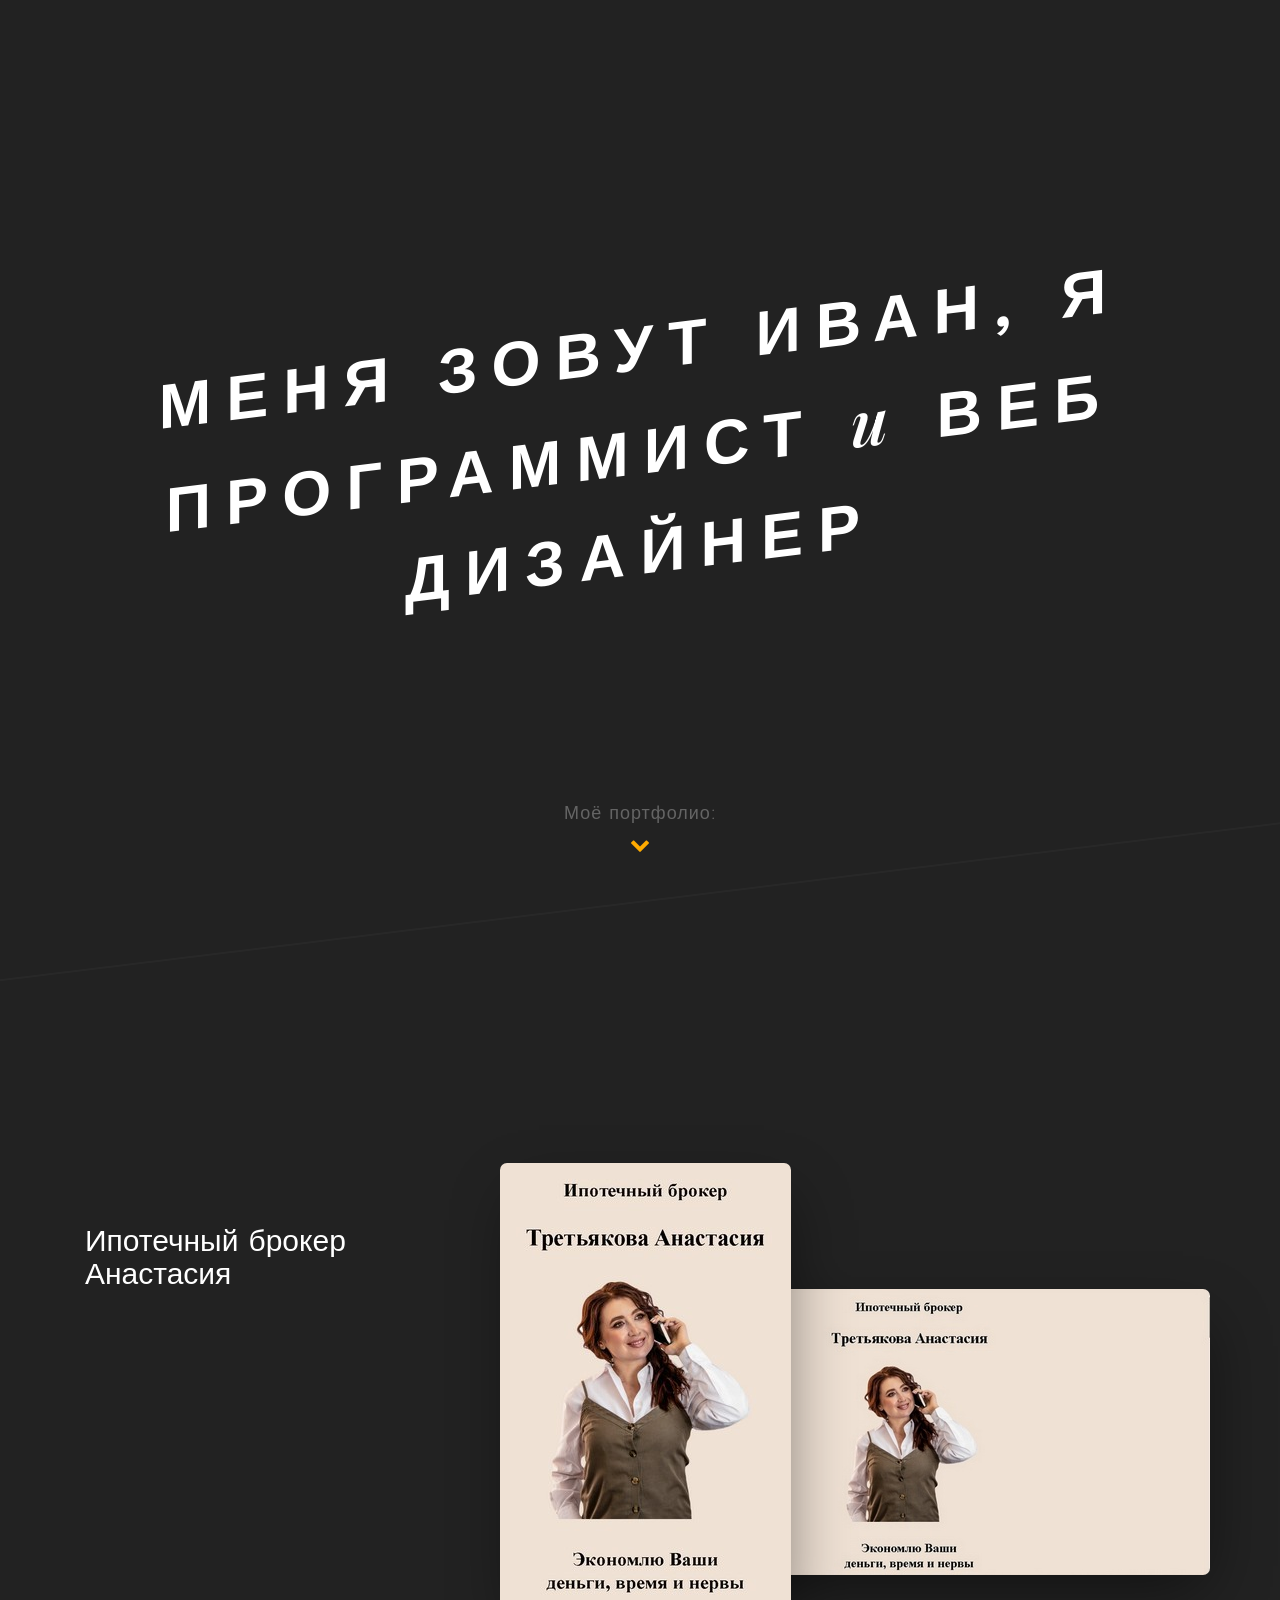
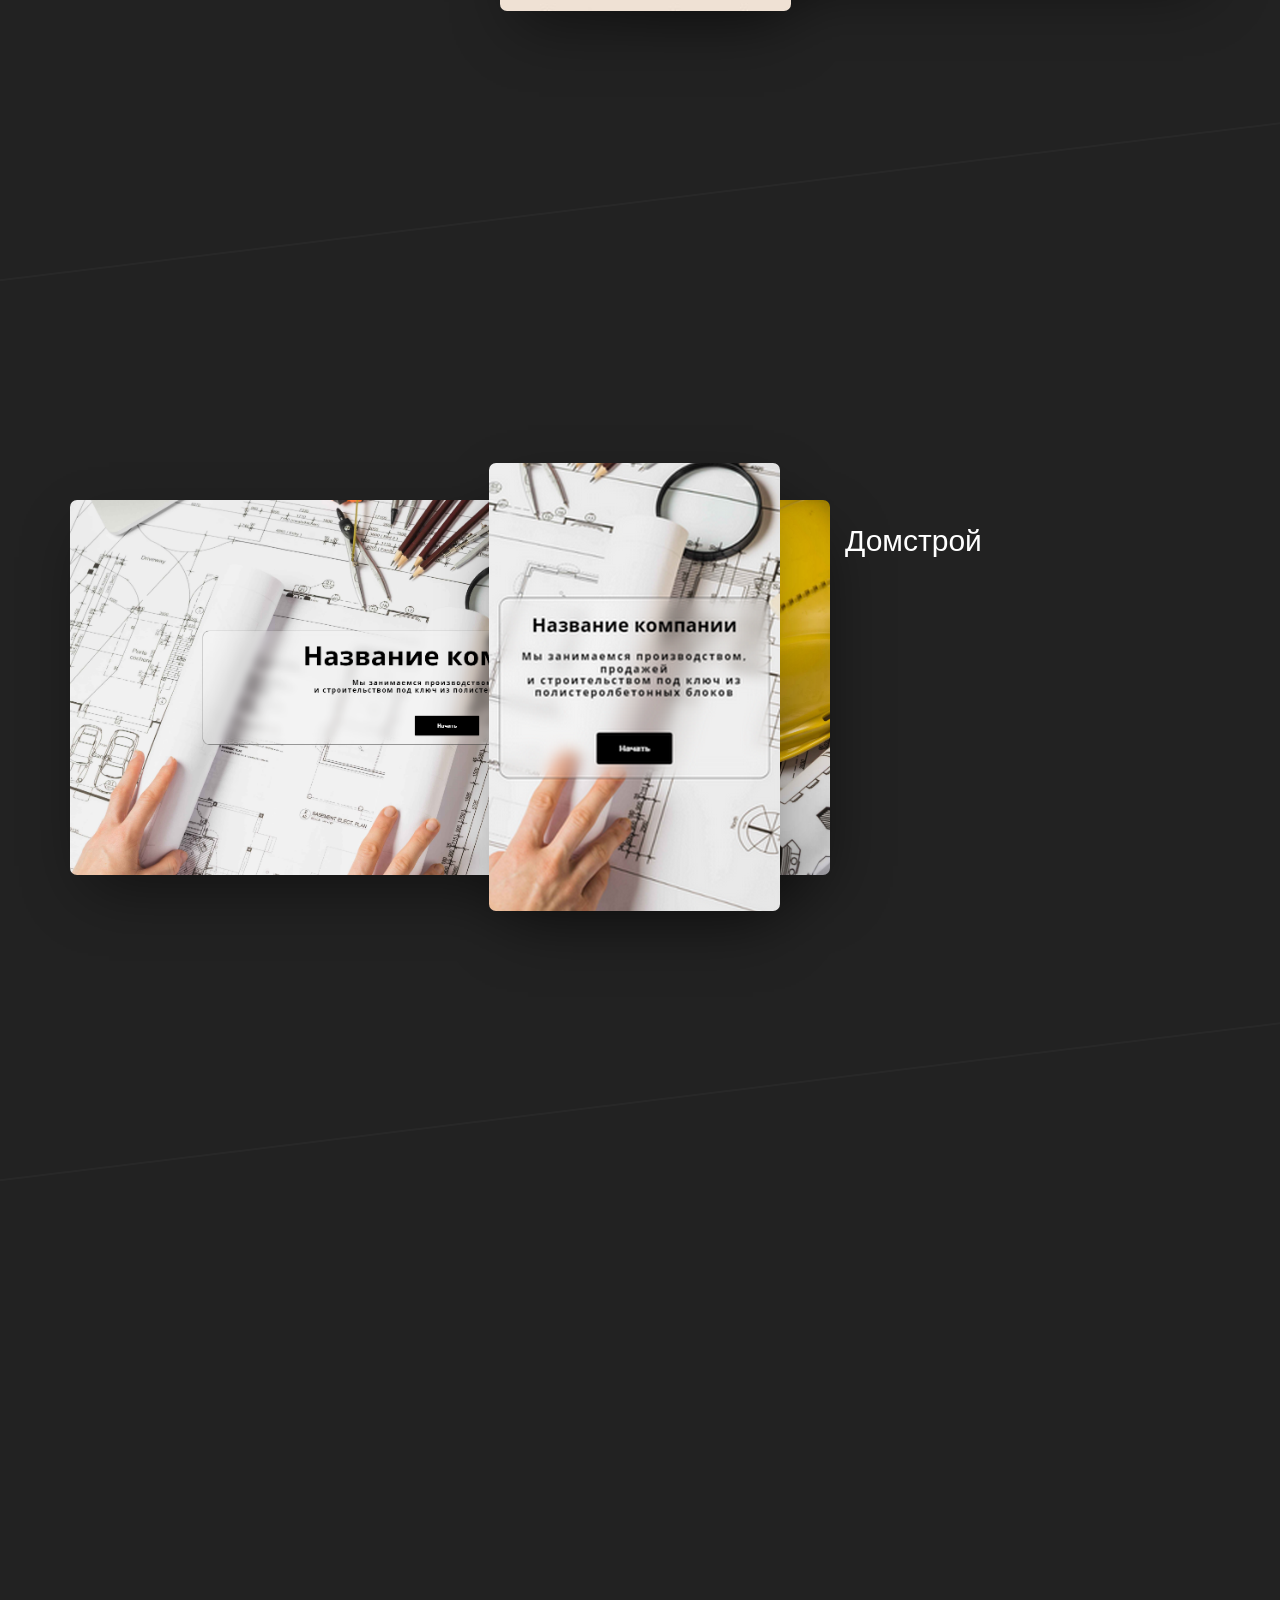
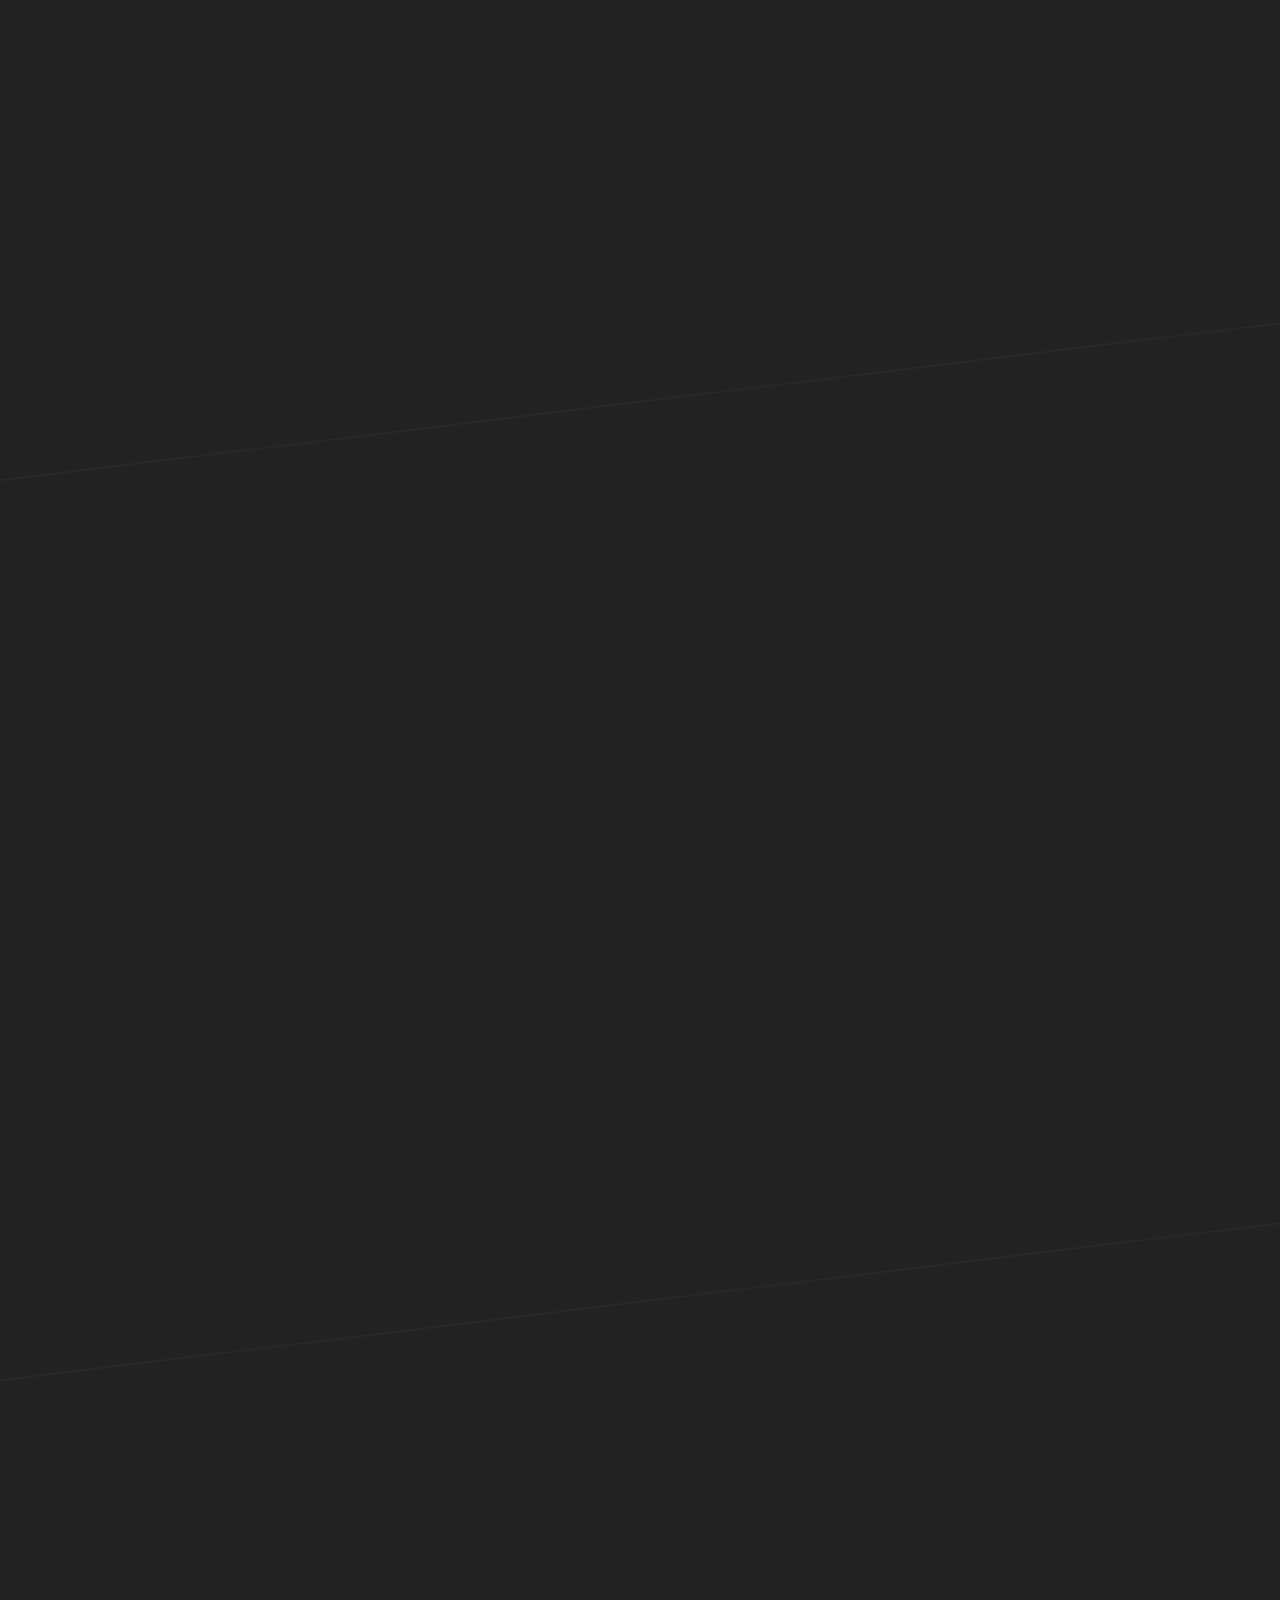
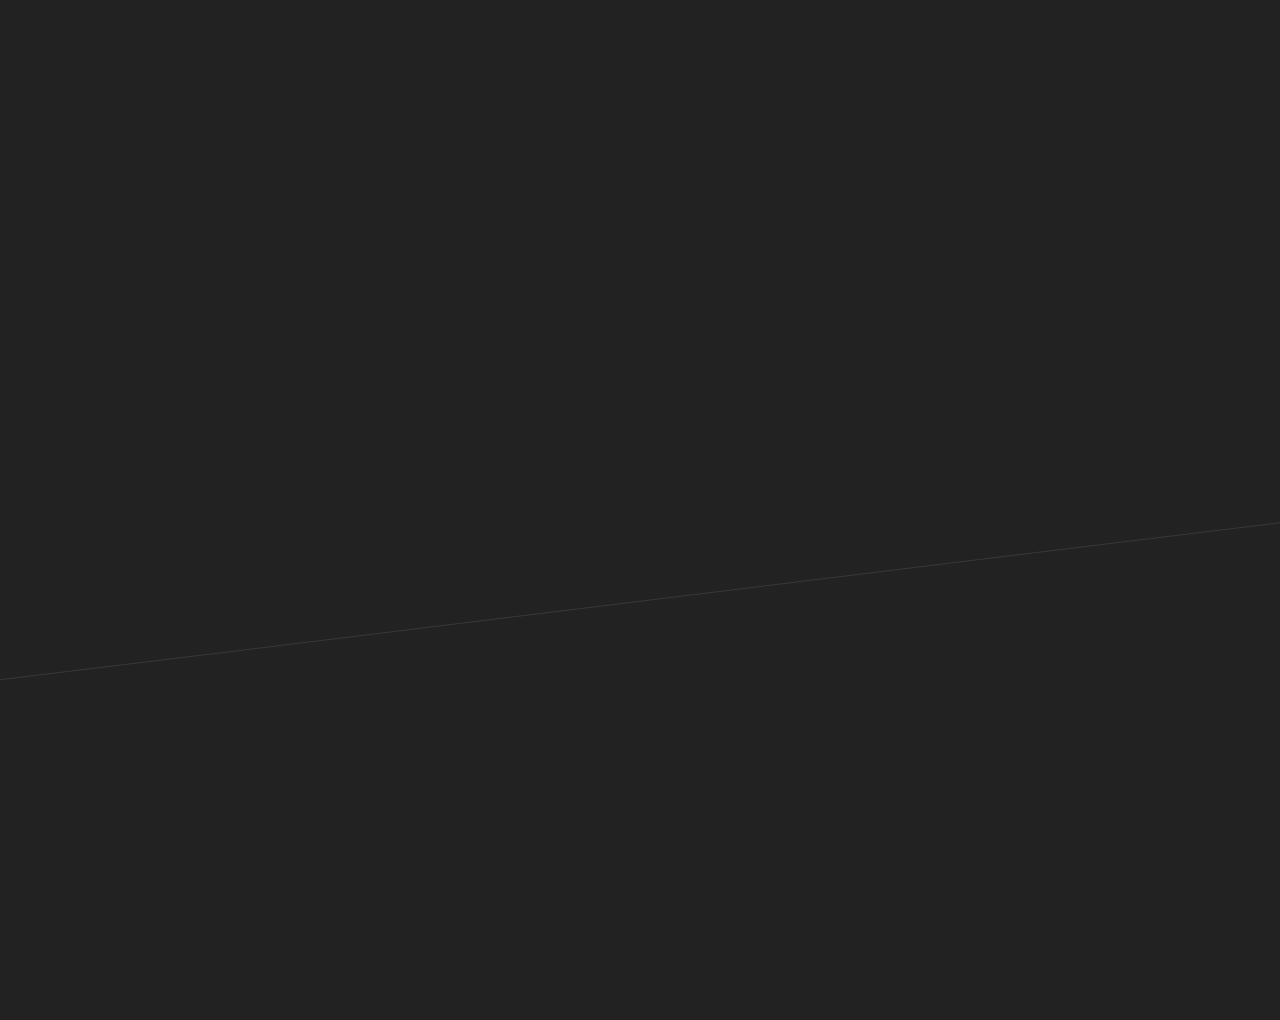
<file: index.html>
<!DOCTYPE html>
	<html class="no-js">
	<head>
	<meta charset="utf-8">
	<meta http-equiv="X-UA-Compatible" content="IE=edge">
	<title>Моё портфолио</title>
	<meta name="viewport" content="width=device-width, initial-scale=1">
	<meta name="description" content="Free HTML5 Bootstrap Template by FREEHTML5.CO" />
	<meta name="keywords" content="free html5, free template, free bootstrap, html5, css3, mobile first, responsive" />
	<meta name="author" content="FREEHTML5.CO" />


	<!-- Place favicon.ico and apple-touch-icon.png in the root directory -->
	<link rel="shortcut icon" href="favicon.ico">
	<link href='https://fonts.googleapis.com/css?family=Work+Sans:400,300,600,700' rel='stylesheet' type='text/css'>
	<link href='https://fonts.googleapis.com/css?family=Playfair+Display:400,400italic,700italic,700' rel='stylesheet' type='text/css'>
	<!-- Animate.css -->
	<link rel="stylesheet" href="css/animate.css">
	<!-- Flexslider -->
	<link rel="stylesheet" href="css/flexslider.css">
	<!-- Icomoon Icon Fonts-->
	<link rel="stylesheet" href="css/icomoon.css">
	<!-- Bootstrap  -->
	<link rel="stylesheet" href="css/bootstrap.css">

	<link rel="stylesheet" href="css/slider.css">

	<link rel="stylesheet" id="theme-switch" href="css/style.css">


	<!-- jQuery -->
	<script src="js/jquery.min.js"></script>
	<!-- jQuery Cookie -->
	<script src="js/jquery.cookie.js"></script>
	<script>
	if ( $.cookie('styleCookie') === 'style-light.css') {
		$('html, body').css('background', '#eeeeee');
	} else if ($.cookie('styleCookie') === 'style.css') {
		$('html, body').css('background', '#222222');
	}
	
	</script>
	
	<script src="js/jquery.easing.1.3.js"></script>

	<script src="js/bootstrap.min.js"></script>

	<script src="js/jquery.waypoints.min.js"></script>

	<script src="js/jquery.flexslider-min.js"></script>


	<script src="js/viewport-units-buggyfill.js"></script>


	
	<script src="js/main.js"></script>


	<script src="js/modernizr-2.6.2.min.js"></script>

	</head>

	<body>
	
	<div class="fh5co-loader"></div>
	
	<div id="fh5co-page">
		
		
		<header id="fh5co-header" role="banner" class="fh5co-project js-fh5co-waypoint no-border" data-colorbg="#222222" data-next="yes">
			<div class="container">
				<div class="fh5co-text-wrap animate-box">
					<div class="fh5co-intro-text">
						<h1>Меня зовут Иван, я программист <span>и</span> веб дизайнер</h1>
					</div>
				</div>
			</div>
			<div class="btn-next animate-box fh5co-learn-more">
				<a href="#" class="scroll-btn">
					<span>Моё портфолио:</span>
					<i class="icon-chevron-down"></i>
				</a>
			</div>
		</header>
		<!-- data-colorbg="#FF6138" -->
		<div class="fh5co-project js-fh5co-waypoint fh5co-reverse" data-colorbg="" data-next="yes">
			<div class="container">
				<div class="fh5co-project-inner row">
					<div class="fh5co-imgs col-md-8 col-md-push-4 animate-box">
						<div class="img-holder-1 animate-box">
							<img src="images/ipoteka.jpg" alt="Free HTML5 Bootstrap Template">
						</div>
						<div class="img-holder-2 animate-box">
							<img src="images/ipotekasmall.jpg" alt="Free HTML5 Bootstrap Template">
						</div>
					</div>
					<div class="fh5co-text col-md-4 col-md-pull-8 animate-box">
						<h2>Ипотечный брокер Анастасия</h2>
					</div>
				</div>

			</div>
		</div>

		<div class="fh5co-project js-fh5co-waypoint" data-bgcolor="" data-next="yes">
			<div class="container">
				<div class="fh5co-project-inner row">
					<div class="fh5co-imgs col-md-8 animate-box">
						<div class="img-holder-1 animate-box">
							<img src="images/dom.png" alt="Free HTML5 Bootstrap Template">
						</div>
						<div class="img-holder-2 animate-box">
							<img src="images/domt.png" alt="Free HTML5 Bootstrap Template">
						</div>
					</div>
					<div class="fh5co-text col-md-4 animate-box">
						<h2>Домстрой</h2>
					</div>
				</div>

			</div>
		</div>

		<!-- data-colorbg="#FF6138" -->
		<div class="fh5co-project js-fh5co-waypoint fh5co-reverse" data-colorbg="" data-next="yes">
			<div class="container">
				<div class="fh5co-project-inner row">
					<div class="fh5co-imgs col-md-8 col-md-push-4 animate-box">
						<div class="img-holder-1 animate-box">
							<img src="images/ferma.jpg" alt="Free HTML5 Bootstrap Template">
						</div>
						<div class="img-holder-2 animate-box">
							<img src="images/fermasmall.png" alt="Free HTML5 Bootstrap Template">
						</div>
					</div>
					<div class="fh5co-text col-md-4 col-md-pull-8 animate-box">
						<h2>Агроферма</h2>
					</div>
				</div>

			</div>
		</div>
		
		<!-- data-colorbg="#2d4059" -->
		<div class="fh5co-project js-fh5co-waypoint" data-colorbg="" data-next="yes">
			<div class="container">
				<div class="fh5co-project-inner row">
					<div class="fh5co-imgs col-md-8 animate-box">
						<div class="img-holder-1 animate-box">
							<img src="images/gazeta.jpg" alt="Free HTML5 Bootstrap Template">
						</div>
						<div class="img-holder-2 animate-box">
							<img src="images/gazetsmall.png" alt="Free HTML5 Bootstrap Template">
						</div>
					</div>
					<div class="fh5co-text col-md-4 animate-box">
						<h2>Новогодняя газета</h2>
					</div>
				</div>

			</div>
		</div>
		<!-- data-colorbg="#7bc74d" -->
		<div class="fh5co-project js-fh5co-waypoint fh5co-reverse" data-colorbg="">
			<div class="container">
				<div class="fh5co-project-inner row">
					<div class="fh5co-text col-md-4 animate-box">
						<h2>Сертификаты</h2>
					<div class="container_slider_css">
					  <img class="photo_slider_css" src="images/2.jpg" alt="">
					  <img class="photo_slider_css" src="images/03.png" alt="">
					  <img class="photo_slider_css" src="images/4.jpg" alt="">
					  <img class="photo_slider_css" src="images/5.jpg" alt="">
					</div>
				</div>
				</div>



			</div>
		</div>
		<footer id="fh5co-footer" class="js-fh5co-waypoint">
			<div class="container">
				<div class="row">
					<div class="col-md-12 text-center">
						<div class="row animate-box row-bottom-padded-sm">
							<div class="col-md-3">
								<h3 class="fh5co-section-heading">Связь со мной:</h3>
							</div>
							<div class="col-md-9">
								<ul class="fh5co-social fh5co-stack">
									<li>
										<a href="https://t.me/lolipop_pop?text="><i class="icon-mail2"></i>Telegram</a>
									</li>
									<li>
										<a href="https://vk.com/highwaytohell969"><i class="icon-vk"></i>VK</a>
									</li>
									<li>
										<a href="https://wa.me/79831983440?text=%D0%9F%D1%80%D0%B8%D0%B2%D0%B5%D1%82!%20%F0%9F%91%8B"><i class="icon-whatsapp"></i>WhatsApp</a>
									</li>
									
								</ul>
							</div>
						</div>
					</div>
				</div>
			</div>
		</footer>

	</div>
	
			
	

	</body>
</html>
</file>
<file: css/icomoon.css>
@font-face {
	font-family: 'icomoon';
	src:url('../fonts/icomoon/icomoon.eot?qtatmt');
	src:url('../fonts/icomoon/icomoon.eot?qtatmt#iefix') format('embedded-opentype'),
		url('../fonts/icomoon/icomoon.ttf?qtatmt') format('truetype'),
		url('../fonts/icomoon/icomoon.woff?qtatmt') format('woff'),
		url('../fonts/icomoon/icomoon.svg?qtatmt#icomoon') format('svg');
	font-weight: normal;
	font-style: normal;
}

[class^="icon-"], [class*=" icon-"] {
	font-family: 'icomoon';
	speak: none;
	font-style: normal;
	font-weight: normal;
	font-variant: normal;
	text-transform: none;
	line-height: 1;

	/* Better Font Rendering =========== */
	-webkit-font-smoothing: antialiased;
	-moz-osx-font-smoothing: grayscale;
}

.icon-glass:before {
	content: "\f000";
}
.icon-music:before {
	content: "\f001";
}
.icon-search2:before {
	content: "\f002";
}
.icon-envelope-o:before {
	content: "\f003";
}
.icon-heart:before {
	content: "\f004";
}
.icon-star:before {
	content: "\f005";
}
.icon-star-o:before {
	content: "\f006";
}
.icon-user:before {
	content: "\f007";
}
.icon-film:before {
	content: "\f008";
}
.icon-th-large:before {
	content: "\f009";
}
.icon-th:before {
	content: "\f00a";
}
.icon-th-list:before {
	content: "\f00b";
}
.icon-check:before {
	content: "\f00c";
}
.icon-close:before {
	content: "\f00d";
}
.icon-remove:before {
	content: "\f00d";
}
.icon-times:before {
	content: "\f00d";
}
.icon-search-plus:before {
	content: "\f00e";
}
.icon-search-minus:before {
	content: "\f010";
}
.icon-power-off:before {
	content: "\f011";
}
.icon-signal:before {
	content: "\f012";
}
.icon-cog:before {
	content: "\f013";
}
.icon-gear:before {
	content: "\f013";
}
.icon-trash-o:before {
	content: "\f014";
}
.icon-home:before {
	content: "\f015";
}
.icon-file-o:before {
	content: "\f016";
}
.icon-clock-o:before {
	content: "\f017";
}
.icon-road:before {
	content: "\f018";
}
.icon-download:before {
	content: "\f019";
}
.icon-arrow-circle-o-down:before {
	content: "\f01a";
}
.icon-arrow-circle-o-up:before {
	content: "\f01b";
}
.icon-inbox:before {
	content: "\f01c";
}
.icon-play-circle-o:before {
	content: "\f01d";
}
.icon-repeat2:before {
	content: "\f01e";
}
.icon-rotate-right:before {
	content: "\f01e";
}
.icon-refresh:before {
	content: "\f021";
}
.icon-list-alt:before {
	content: "\f022";
}
.icon-lock:before {
	content: "\f023";
}
.icon-flag:before {
	content: "\f024";
}
.icon-headphones:before {
	content: "\f025";
}
.icon-volume-off:before {
	content: "\f026";
}
.icon-volume-down:before {
	content: "\f027";
}
.icon-volume-up:before {
	content: "\f028";
}
.icon-qrcode:before {
	content: "\f029";
}
.icon-barcode:before {
	content: "\f02a";
}
.icon-tag:before {
	content: "\f02b";
}
.icon-tags:before {
	content: "\f02c";
}
.icon-book:before {
	content: "\f02d";
}
.icon-bookmark:before {
	content: "\f02e";
}
.icon-print:before {
	content: "\f02f";
}
.icon-camera:before {
	content: "\f030";
}
.icon-font:before {
	content: "\f031";
}
.icon-bold:before {
	content: "\f032";
}
.icon-italic:before {
	content: "\f033";
}
.icon-text-height:before {
	content: "\f034";
}
.icon-text-width:before {
	content: "\f035";
}
.icon-align-left:before {
	content: "\f036";
}
.icon-align-center2:before {
	content: "\f037";
}
.icon-align-right:before {
	content: "\f038";
}
.icon-align-justify2:before {
	content: "\f039";
}
.icon-list:before {
	content: "\f03a";
}
.icon-dedent:before {
	content: "\f03b";
}
.icon-outdent:before {
	content: "\f03b";
}
.icon-indent:before {
	content: "\f03c";
}
.icon-video-camera:before {
	content: "\f03d";
}
.icon-image:before {
	content: "\f03e";
}
.icon-photo:before {
	content: "\f03e";
}
.icon-picture-o:before {
	content: "\f03e";
}
.icon-pencil:before {
	content: "\f040";
}
.icon-map-marker:before {
	content: "\f041";
}
.icon-adjust:before {
	content: "\f042";
}
.icon-tint:before {
	content: "\f043";
}
.icon-edit:before {
	content: "\f044";
}
.icon-pencil-square-o:before {
	content: "\f044";
}
.icon-share-square-o:before {
	content: "\f045";
}
.icon-check-square-o:before {
	content: "\f046";
}
.icon-arrows:before {
	content: "\f047";
}
.icon-step-backward:before {
	content: "\f048";
}
.icon-fast-backward:before {
	content: "\f049";
}
.icon-backward:before {
	content: "\f04a";
}
.icon-play2:before {
	content: "\f04b";
}
.icon-pause2:before {
	content: "\f04c";
}
.icon-stop2:before {
	content: "\f04d";
}
.icon-forward:before {
	content: "\f04e";
}
.icon-fast-forward2:before {
	content: "\f050";
}
.icon-step-forward:before {
	content: "\f051";
}
.icon-eject:before {
	content: "\f052";
}
.icon-chevron-left:before {
	content: "\f053";
}
.icon-chevron-right:before {
	content: "\f054";
}
.icon-plus-circle:before {
	content: "\f055";
}
.icon-minus-circle:before {
	content: "\f056";
}
.icon-times-circle:before {
	content: "\f057";
}
.icon-check-circle:before {
	content: "\f058";
}
.icon-question-circle:before {
	content: "\f059";
}
.icon-info-circle:before {
	content: "\f05a";
}
.icon-crosshairs:before {
	content: "\f05b";
}
.icon-times-circle-o:before {
	content: "\f05c";
}
.icon-check-circle-o:before {
	content: "\f05d";
}
.icon-ban2:before {
	content: "\f05e";
}
.icon-arrow-left:before {
	content: "\f060";
}
.icon-arrow-right:before {
	content: "\f061";
}
.icon-arrow-up:before {
	content: "\f062";
}
.icon-arrow-down:before {
	content: "\f063";
}
.icon-mail-forward:before {
	content: "\f064";
}
.icon-share:before {
	content: "\f064";
}
.icon-expand2:before {
	content: "\f065";
}
.icon-compress:before {
	content: "\f066";
}
.icon-plus:before {
	content: "\f067";
}
.icon-minus:before {
	content: "\f068";
}
.icon-asterisk:before {
	content: "\f069";
}
.icon-exclamation-circle:before {
	content: "\f06a";
}
.icon-gift:before {
	content: "\f06b";
}
.icon-leaf:before {
	content: "\f06c";
}
.icon-fire:before {
	content: "\f06d";
}
.icon-eye:before {
	content: "\f06e";
}
.icon-eye-slash:before {
	content: "\f070";
}
.icon-exclamation-triangle:before {
	content: "\f071";
}
.icon-warning:before {
	content: "\f071";
}
.icon-plane:before {
	content: "\f072";
}
.icon-calendar:before {
	content: "\f073";
}
.icon-random:before {
	content: "\f074";
}
.icon-comment:before {
	content: "\f075";
}
.icon-magnet:before {
	content: "\f076";
}
.icon-chevron-up:before {
	content: "\f077";
}
.icon-chevron-down:before {
	content: "\f078";
}
.icon-retweet:before {
	content: "\f079";
}
.icon-shopping-cart:before {
	content: "\f07a";
}
.icon-folder:before {
	content: "\f07b";
}
.icon-folder-open:before {
	content: "\f07c";
}
.icon-arrows-v:before {
	content: "\f07d";
}
.icon-arrows-h:before {
	content: "\f07e";
}
.icon-bar-chart:before {
	content: "\f080";
}
.icon-bar-chart-o:before {
	content: "\f080";
}
.icon-twitter-square:before {
	content: "\f081";
}
.icon-facebook-square:before {
	content: "\f082";
}
.icon-camera-retro:before {
	content: "\f083";
}
.icon-key:before {
	content: "\f084";
}
.icon-cogs:before {
	content: "\f085";
}
.icon-gears:before {
	content: "\f085";
}
.icon-comments:before {
	content: "\f086";
}
.icon-thumbs-o-up:before {
	content: "\f087";
}
.icon-thumbs-o-down:before {
	content: "\f088";
}
.icon-star-half:before {
	content: "\f089";
}
.icon-heart-o:before {
	content: "\f08a";
}
.icon-sign-out:before {
	content: "\f08b";
}
.icon-linkedin-square:before {
	content: "\f08c";
}
.icon-thumb-tack:before {
	content: "\f08d";
}
.icon-external-link:before {
	content: "\f08e";
}
.icon-sign-in:before {
	content: "\f090";
}
.icon-trophy:before {
	content: "\f091";
}
.icon-github-square:before {
	content: "\f092";
}
.icon-upload:before {
	content: "\f093";
}
.icon-lemon-o:before {
	content: "\f094";
}
.icon-phone:before {
	content: "\f095";
}
.icon-square-o:before {
	content: "\f096";
}
.icon-bookmark-o:before {
	content: "\f097";
}
.icon-phone-square:before {
	content: "\f098";
}
.icon-twitter:before {
	content: "\f099";
}
.icon-facebook:before {
	content: "\f09a";
}
.icon-facebook-f:before {
	content: "\f09a";
}
.icon-github:before {
	content: "\f09b";
}
.icon-unlock2:before {
	content: "\f09c";
}
.icon-credit-card:before {
	content: "\f09d";
}
.icon-feed:before {
	content: "\f09e";
}
.icon-rss:before {
	content: "\f09e";
}
.icon-hdd-o:before {
	content: "\f0a0";
}
.icon-bullhorn:before {
	content: "\f0a1";
}
.icon-bell-o:before {
	content: "\f0a2";
}
.icon-certificate:before {
	content: "\f0a3";
}
.icon-hand-o-right:before {
	content: "\f0a4";
}
.icon-hand-o-left:before {
	content: "\f0a5";
}
.icon-hand-o-up:before {
	content: "\f0a6";
}
.icon-hand-o-down:before {
	content: "\f0a7";
}
.icon-arrow-circle-left:before {
	content: "\f0a8";
}
.icon-arrow-circle-right:before {
	content: "\f0a9";
}
.icon-arrow-circle-up:before {
	content: "\f0aa";
}
.icon-arrow-circle-down:before {
	content: "\f0ab";
}
.icon-globe:before {
	content: "\f0ac";
}
.icon-wrench:before {
	content: "\f0ad";
}
.icon-tasks:before {
	content: "\f0ae";
}
.icon-filter:before {
	content: "\f0b0";
}
.icon-briefcase:before {
	content: "\f0b1";
}
.icon-arrows-alt:before {
	content: "\f0b2";
}
.icon-group:before {
	content: "\f0c0";
}
.icon-users:before {
	content: "\f0c0";
}
.icon-chain:before {
	content: "\f0c1";
}
.icon-link:before {
	content: "\f0c1";
}
.icon-cloud:before {
	content: "\f0c2";
}
.icon-flask:before {
	content: "\f0c3";
}
.icon-cut:before {
	content: "\f0c4";
}
.icon-scissors:before {
	content: "\f0c4";
}
.icon-copy:before {
	content: "\f0c5";
}
.icon-files-o:before {
	content: "\f0c5";
}
.icon-paperclip:before {
	content: "\f0c6";
}
.icon-floppy-o:before {
	content: "\f0c7";
}
.icon-save:before {
	content: "\f0c7";
}
.icon-square:before {
	content: "\f0c8";
}
.icon-bars:before {
	content: "\f0c9";
}
.icon-navicon:before {
	content: "\f0c9";
}
.icon-reorder:before {
	content: "\f0c9";
}
.icon-list-ul:before {
	content: "\f0ca";
}
.icon-list-ol:before {
	content: "\f0cb";
}
.icon-strikethrough:before {
	content: "\f0cc";
}
.icon-underline:before {
	content: "\f0cd";
}
.icon-table:before {
	content: "\f0ce";
}
.icon-magic:before {
	content: "\f0d0";
}
.icon-truck:before {
	content: "\f0d1";
}
.icon-pinterest:before {
	content: "\f0d2";
}
.icon-pinterest-square:before {
	content: "\f0d3";
}
.icon-google-plus-square:before {
	content: "\f0d4";
}
.icon-google-plus:before {
	content: "\f0d5";
}
.icon-money:before {
	content: "\f0d6";
}
.icon-caret-down:before {
	content: "\f0d7";
}
.icon-caret-up:before {
	content: "\f0d8";
}
.icon-caret-left:before {
	content: "\f0d9";
}
.icon-caret-right:before {
	content: "\f0da";
}
.icon-columns2:before {
	content: "\f0db";
}
.icon-sort:before {
	content: "\f0dc";
}
.icon-unsorted:before {
	content: "\f0dc";
}
.icon-sort-desc:before {
	content: "\f0dd";
}
.icon-sort-down:before {
	content: "\f0dd";
}
.icon-sort-asc:before {
	content: "\f0de";
}
.icon-sort-up:before {
	content: "\f0de";
}
.icon-envelope:before {
	content: "\f0e0";
}
.icon-linkedin:before {
	content: "\f0e1";
}
.icon-rotate-left:before {
	content: "\f0e2";
}
.icon-undo:before {
	content: "\f0e2";
}
.icon-gavel:before {
	content: "\f0e3";
}
.icon-legal:before {
	content: "\f0e3";
}
.icon-dashboard:before {
	content: "\f0e4";
}
.icon-tachometer:before {
	content: "\f0e4";
}
.icon-comment-o:before {
	content: "\f0e5";
}
.icon-comments-o:before {
	content: "\f0e6";
}
.icon-bolt:before {
	content: "\f0e7";
}
.icon-flash:before {
	content: "\f0e7";
}
.icon-sitemap:before {
	content: "\f0e8";
}
.icon-umbrella2:before {
	content: "\f0e9";
}
.icon-clipboard:before {
	content: "\f0ea";
}
.icon-paste:before {
	content: "\f0ea";
}
.icon-lightbulb-o:before {
	content: "\f0eb";
}
.icon-exchange:before {
	content: "\f0ec";
}
.icon-cloud-download2:before {
	content: "\f0ed";
}
.icon-cloud-upload2:before {
	content: "\f0ee";
}
.icon-user-md:before {
	content: "\f0f0";
}
.icon-stethoscope:before {
	content: "\f0f1";
}
.icon-suitcase:before {
	content: "\f0f2";
}
.icon-bell:before {
	content: "\f0f3";
}
.icon-coffee:before {
	content: "\f0f4";
}
.icon-cutlery:before {
	content: "\f0f5";
}
.icon-file-text-o:before {
	content: "\f0f6";
}
.icon-building-o:before {
	content: "\f0f7";
}
.icon-hospital-o:before {
	content: "\f0f8";
}
.icon-ambulance:before {
	content: "\f0f9";
}
.icon-medkit:before {
	content: "\f0fa";
}
.icon-fighter-jet:before {
	content: "\f0fb";
}
.icon-beer:before {
	content: "\f0fc";
}
.icon-h-square:before {
	content: "\f0fd";
}
.icon-plus-square:before {
	content: "\f0fe";
}
.icon-angle-double-left:before {
	content: "\f100";
}
.icon-angle-double-right:before {
	content: "\f101";
}
.icon-angle-double-up:before {
	content: "\f102";
}
.icon-angle-double-down:before {
	content: "\f103";
}
.icon-angle-left:before {
	content: "\f104";
}
.icon-angle-right:before {
	content: "\f105";
}
.icon-angle-up:before {
	content: "\f106";
}
.icon-angle-down:before {
	content: "\f107";
}
.icon-desktop:before {
	content: "\f108";
}
.icon-laptop:before {
	content: "\f109";
}
.icon-tablet:before {
	content: "\f10a";
}
.icon-mobile:before {
	content: "\f10b";
}
.icon-mobile-phone:before {
	content: "\f10b";
}
.icon-circle-o:before {
	content: "\f10c";
}
.icon-quote-left:before {
	content: "\f10d";
}
.icon-quote-right:before {
	content: "\f10e";
}
.icon-spinner:before {
	content: "\f110";
}
.icon-circle:before {
	content: "\f111";
}
.icon-mail-reply:before {
	content: "\f112";
}
.icon-reply:before {
	content: "\f112";
}
.icon-github-alt:before {
	content: "\f113";
}
.icon-folder-o:before {
	content: "\f114";
}
.icon-folder-open-o:before {
	content: "\f115";
}
.icon-smile-o:before {
	content: "\f118";
}
.icon-frown-o:before {
	content: "\f119";
}
.icon-meh-o:before {
	content: "\f11a";
}
.icon-gamepad:before {
	content: "\f11b";
}
.icon-keyboard-o:before {
	content: "\f11c";
}
.icon-flag-o:before {
	content: "\f11d";
}
.icon-flag-checkered:before {
	content: "\f11e";
}
.icon-terminal:before {
	content: "\f120";
}
.icon-code:before {
	content: "\f121";
}
.icon-mail-reply-all:before {
	content: "\f122";
}
.icon-reply-all:before {
	content: "\f122";
}
.icon-star-half-empty:before {
	content: "\f123";
}
.icon-star-half-full:before {
	content: "\f123";
}
.icon-star-half-o:before {
	content: "\f123";
}
.icon-location-arrow:before {
	content: "\f124";
}
.icon-crop:before {
	content: "\f125";
}
.icon-code-fork:before {
	content: "\f126";
}
.icon-chain-broken:before {
	content: "\f127";
}
.icon-unlink:before {
	content: "\f127";
}
.icon-question:before {
	content: "\f128";
}
.icon-info:before {
	content: "\f129";
}
.icon-exclamation:before {
	content: "\f12a";
}
.icon-superscript:before {
	content: "\f12b";
}
.icon-subscript:before {
	content: "\f12c";
}
.icon-eraser:before {
	content: "\f12d";
}
.icon-puzzle-piece:before {
	content: "\f12e";
}
.icon-microphone2:before {
	content: "\f130";
}
.icon-microphone-slash:before {
	content: "\f131";
}
.icon-shield:before {
	content: "\f132";
}
.icon-calendar-o:before {
	content: "\f133";
}
.icon-fire-extinguisher:before {
	content: "\f134";
}
.icon-rocket:before {
	content: "\f135";
}
.icon-maxcdn:before {
	content: "\f136";
}
.icon-chevron-circle-left:before {
	content: "\f137";
}
.icon-chevron-circle-right:before {
	content: "\f138";
}
.icon-chevron-circle-up:before {
	content: "\f139";
}
.icon-chevron-circle-down:before {
	content: "\f13a";
}
.icon-html5:before {
	content: "\f13b";
}
.icon-css3:before {
	content: "\f13c";
}
.icon-anchor2:before {
	content: "\f13d";
}
.icon-unlock-alt:before {
	content: "\f13e";
}
.icon-bullseye:before {
	content: "\f140";
}
.icon-ellipsis-h:before {
	content: "\f141";
}
.icon-ellipsis-v:before {
	content: "\f142";
}
.icon-rss-square:before {
	content: "\f143";
}
.icon-play-circle:before {
	content: "\f144";
}
.icon-ticket:before {
	content: "\f145";
}
.icon-minus-square:before {
	content: "\f146";
}
.icon-minus-square-o:before {
	content: "\f147";
}
.icon-level-up:before {
	content: "\f148";
}
.icon-level-down:before {
	content: "\f149";
}
.icon-check-square:before {
	content: "\f14a";
}
.icon-pencil-square:before {
	content: "\f14b";
}
.icon-external-link-square:before {
	content: "\f14c";
}
.icon-share-square:before {
	content: "\f14d";
}
.icon-compass:before {
	content: "\f14e";
}
.icon-caret-square-o-down:before {
	content: "\f150";
}
.icon-toggle-down:before {
	content: "\f150";
}
.icon-caret-square-o-up:before {
	content: "\f151";
}
.icon-toggle-up:before {
	content: "\f151";
}
.icon-caret-square-o-right:before {
	content: "\f152";
}
.icon-toggle-right:before {
	content: "\f152";
}
.icon-eur:before {
	content: "\f153";
}
.icon-euro:before {
	content: "\f153";
}
.icon-gbp:before {
	content: "\f154";
}
.icon-dollar:before {
	content: "\f155";
}
.icon-usd:before {
	content: "\f155";
}
.icon-inr:before {
	content: "\f156";
}
.icon-rupee:before {
	content: "\f156";
}
.icon-cny:before {
	content: "\f157";
}
.icon-jpy:before {
	content: "\f157";
}
.icon-rmb:before {
	content: "\f157";
}
.icon-yen:before {
	content: "\f157";
}
.icon-rouble:before {
	content: "\f158";
}
.icon-rub:before {
	content: "\f158";
}
.icon-ruble:before {
	content: "\f158";
}
.icon-krw:before {
	content: "\f159";
}
.icon-won:before {
	content: "\f159";
}
.icon-bitcoin:before {
	content: "\f15a";
}
.icon-btc:before {
	content: "\f15a";
}
.icon-file2:before {
	content: "\f15b";
}
.icon-file-text:before {
	content: "\f15c";
}
.icon-sort-alpha-asc:before {
	content: "\f15d";
}
.icon-sort-alpha-desc:before {
	content: "\f15e";
}
.icon-sort-amount-asc:before {
	content: "\f160";
}
.icon-sort-amount-desc:before {
	content: "\f161";
}
.icon-sort-numeric-asc:before {
	content: "\f162";
}
.icon-sort-numeric-desc:before {
	content: "\f163";
}
.icon-thumbs-up:before {
	content: "\f164";
}
.icon-thumbs-down:before {
	content: "\f165";
}
.icon-youtube-square:before {
	content: "\f166";
}
.icon-youtube:before {
	content: "\f167";
}
.icon-xing:before {
	content: "\f168";
}
.icon-xing-square:before {
	content: "\f169";
}
.icon-youtube-play:before {
	content: "\f16a";
}
.icon-dropbox:before {
	content: "\f16b";
}
.icon-stack-overflow:before {
	content: "\f16c";
}
.icon-instagram:before {
	content: "\f16d";
}
.icon-flickr:before {
	content: "\f16e";
}
.icon-adn:before {
	content: "\f170";
}
.icon-bitbucket:before {
	content: "\f171";
}
.icon-bitbucket-square:before {
	content: "\f172";
}
.icon-tumblr:before {
	content: "\f173";
}
.icon-tumblr-square:before {
	content: "\f174";
}
.icon-long-arrow-down:before {
	content: "\f175";
}
.icon-long-arrow-up:before {
	content: "\f176";
}
.icon-long-arrow-left:before {
	content: "\f177";
}
.icon-long-arrow-right:before {
	content: "\f178";
}
.icon-apple:before {
	content: "\f179";
}
.icon-windows:before {
	content: "\f17a";
}
.icon-android:before {
	content: "\f17b";
}
.icon-linux:before {
	content: "\f17c";
}
.icon-dribbble:before {
	content: "\f17d";
}
.icon-skype:before {
	content: "\f17e";
}
.icon-foursquare:before {
	content: "\f180";
}
.icon-trello:before {
	content: "\f181";
}
.icon-female:before {
	content: "\f182";
}
.icon-male:before {
	content: "\f183";
}
.icon-gittip:before {
	content: "\f184";
}
.icon-gratipay:before {
	content: "\f184";
}
.icon-sun-o:before {
	content: "\f185";
}
.icon-moon-o:before {
	content: "\f186";
}
.icon-archive:before {
	content: "\f187";
}
.icon-bug:before {
	content: "\f188";
}
.icon-vk:before {
	content: "\f189";
}
.icon-weibo:before {
	content: "\f18a";
}
.icon-renren:before {
	content: "\f18b";
}
.icon-pagelines:before {
	content: "\f18c";
}
.icon-stack-exchange:before {
	content: "\f18d";
}
.icon-arrow-circle-o-right:before {
	content: "\f18e";
}
.icon-arrow-circle-o-left:before {
	content: "\f190";
}
.icon-caret-square-o-left:before {
	content: "\f191";
}
.icon-toggle-left:before {
	content: "\f191";
}
.icon-dot-circle-o:before {
	content: "\f192";
}
.icon-wheelchair:before {
	content: "\f193";
}
.icon-vimeo-square:before {
	content: "\f194";
}
.icon-try:before {
	content: "\f195";
}
.icon-turkish-lira:before {
	content: "\f195";
}
.icon-plus-square-o:before {
	content: "\f196";
}
.icon-space-shuttle:before {
	content: "\f197";
}
.icon-slack:before {
	content: "\f198";
}
.icon-envelope-square:before {
	content: "\f199";
}
.icon-wordpress:before {
	content: "\f19a";
}
.icon-openid:before {
	content: "\f19b";
}
.icon-bank:before {
	content: "\f19c";
}
.icon-institution:before {
	content: "\f19c";
}
.icon-university:before {
	content: "\f19c";
}
.icon-graduation-cap:before {
	content: "\f19d";
}
.icon-mortar-board:before {
	content: "\f19d";
}
.icon-yahoo:before {
	content: "\f19e";
}
.icon-google:before {
	content: "\f1a0";
}
.icon-reddit:before {
	content: "\f1a1";
}
.icon-reddit-square:before {
	content: "\f1a2";
}
.icon-stumbleupon-circle:before {
	content: "\f1a3";
}
.icon-stumbleupon:before {
	content: "\f1a4";
}
.icon-delicious:before {
	content: "\f1a5";
}
.icon-digg:before {
	content: "\f1a6";
}
.icon-pied-piper:before {
	content: "\f1a7";
}
.icon-pied-piper-alt:before {
	content: "\f1a8";
}
.icon-drupal:before {
	content: "\f1a9";
}
.icon-joomla:before {
	content: "\f1aa";
}
.icon-language:before {
	content: "\f1ab";
}
.icon-fax:before {
	content: "\f1ac";
}
.icon-building:before {
	content: "\f1ad";
}
.icon-child:before {
	content: "\f1ae";
}
.icon-paw:before {
	content: "\f1b0";
}
.icon-spoon:before {
	content: "\f1b1";
}
.icon-cube:before {
	content: "\f1b2";
}
.icon-cubes:before {
	content: "\f1b3";
}
.icon-behance:before {
	content: "\f1b4";
}
.icon-behance-square:before {
	content: "\f1b5";
}
.icon-steam:before {
	content: "\f1b6";
}
.icon-steam-square:before {
	content: "\f1b7";
}
.icon-recycle:before {
	content: "\f1b8";
}
.icon-automobile:before {
	content: "\f1b9";
}
.icon-car:before {
	content: "\f1b9";
}
.icon-cab:before {
	content: "\f1ba";
}
.icon-taxi:before {
	content: "\f1ba";
}
.icon-tree:before {
	content: "\f1bb";
}
.icon-spotify:before {
	content: "\f1bc";
}
.icon-deviantart:before {
	content: "\f1bd";
}
.icon-soundcloud:before {
	content: "\f1be";
}
.icon-database:before {
	content: "\f1c0";
}
.icon-file-pdf-o:before {
	content: "\f1c1";
}
.icon-file-word-o:before {
	content: "\f1c2";
}
.icon-file-excel-o:before {
	content: "\f1c3";
}
.icon-file-powerpoint-o:before {
	content: "\f1c4";
}
.icon-file-image-o:before {
	content: "\f1c5";
}
.icon-file-photo-o:before {
	content: "\f1c5";
}
.icon-file-picture-o:before {
	content: "\f1c5";
}
.icon-file-archive-o:before {
	content: "\f1c6";
}
.icon-file-zip-o:before {
	content: "\f1c6";
}
.icon-file-audio-o:before {
	content: "\f1c7";
}
.icon-file-sound-o:before {
	content: "\f1c7";
}
.icon-file-movie-o:before {
	content: "\f1c8";
}
.icon-file-video-o:before {
	content: "\f1c8";
}
.icon-file-code-o:before {
	content: "\f1c9";
}
.icon-vine:before {
	content: "\f1ca";
}
.icon-codepen:before {
	content: "\f1cb";
}
.icon-jsfiddle:before {
	content: "\f1cc";
}
.icon-life-bouy:before {
	content: "\f1cd";
}
.icon-life-buoy:before {
	content: "\f1cd";
}
.icon-life-ring:before {
	content: "\f1cd";
}
.icon-life-saver:before {
	content: "\f1cd";
}
.icon-support:before {
	content: "\f1cd";
}
.icon-circle-o-notch:before {
	content: "\f1ce";
}
.icon-ra:before {
	content: "\f1d0";
}
.icon-rebel:before {
	content: "\f1d0";
}
.icon-empire:before {
	content: "\f1d1";
}
.icon-ge:before {
	content: "\f1d1";
}
.icon-git-square:before {
	content: "\f1d2";
}
.icon-git:before {
	content: "\f1d3";
}
.icon-hacker-news:before {
	content: "\f1d4";
}
.icon-y-combinator-square:before {
	content: "\f1d4";
}
.icon-yc-square:before {
	content: "\f1d4";
}
.icon-tencent-weibo:before {
	content: "\f1d5";
}
.icon-qq:before {
	content: "\f1d6";
}
.icon-wechat:before {
	content: "\f1d7";
}
.icon-weixin:before {
	content: "\f1d7";
}
.icon-paper-plane:before {
	content: "\f1d8";
}
.icon-send:before {
	content: "\f1d8";
}
.icon-paper-plane-o:before {
	content: "\f1d9";
}
.icon-send-o:before {
	content: "\f1d9";
}
.icon-history:before {
	content: "\f1da";
}
.icon-circle-thin:before {
	content: "\f1db";
}
.icon-header:before {
	content: "\f1dc";
}
.icon-paragraph2:before {
	content: "\f1dd";
}
.icon-sliders:before {
	content: "\f1de";
}
.icon-share-alt:before {
	content: "\f1e0";
}
.icon-share-alt-square:before {
	content: "\f1e1";
}
.icon-bomb:before {
	content: "\f1e2";
}
.icon-futbol-o:before {
	content: "\f1e3";
}
.icon-soccer-ball-o:before {
	content: "\f1e3";
}
.icon-tty:before {
	content: "\f1e4";
}
.icon-binoculars:before {
	content: "\f1e5";
}
.icon-plug:before {
	content: "\f1e6";
}
.icon-slideshare:before {
	content: "\f1e7";
}
.icon-twitch:before {
	content: "\f1e8";
}
.icon-yelp:before {
	content: "\f1e9";
}
.icon-newspaper-o:before {
	content: "\f1ea";
}
.icon-wifi:before {
	content: "\f1eb";
}
.icon-calculator:before {
	content: "\f1ec";
}
.icon-paypal:before {
	content: "\f1ed";
}
.icon-google-wallet:before {
	content: "\f1ee";
}
.icon-cc-visa:before {
	content: "\f1f0";
}
.icon-cc-mastercard:before {
	content: "\f1f1";
}
.icon-cc-discover:before {
	content: "\f1f2";
}
.icon-cc-amex:before {
	content: "\f1f3";
}
.icon-cc-paypal:before {
	content: "\f1f4";
}
.icon-cc-stripe:before {
	content: "\f1f5";
}
.icon-bell-slash:before {
	content: "\f1f6";
}
.icon-bell-slash-o:before {
	content: "\f1f7";
}
.icon-trash:before {
	content: "\f1f8";
}
.icon-copyright:before {
	content: "\f1f9";
}
.icon-at:before {
	content: "\f1fa";
}
.icon-eyedropper:before {
	content: "\f1fb";
}
.icon-paint-brush:before {
	content: "\f1fc";
}
.icon-birthday-cake:before {
	content: "\f1fd";
}
.icon-area-chart:before {
	content: "\f1fe";
}
.icon-pie-chart:before {
	content: "\f200";
}
.icon-line-chart:before {
	content: "\f201";
}
.icon-lastfm:before {
	content: "\f202";
}
.icon-lastfm-square:before {
	content: "\f203";
}
.icon-toggle-off:before {
	content: "\f204";
}
.icon-toggle-on:before {
	content: "\f205";
}
.icon-bicycle:before {
	content: "\f206";
}
.icon-bus:before {
	content: "\f207";
}
.icon-ioxhost:before {
	content: "\f208";
}
.icon-angellist:before {
	content: "\f209";
}
.icon-cc:before {
	content: "\f20a";
}
.icon-ils:before {
	content: "\f20b";
}
.icon-shekel:before {
	content: "\f20b";
}
.icon-sheqel:before {
	content: "\f20b";
}
.icon-meanpath:before {
	content: "\f20c";
}
.icon-buysellads:before {
	content: "\f20d";
}
.icon-connectdevelop:before {
	content: "\f20e";
}
.icon-dashcube:before {
	content: "\f210";
}
.icon-forumbee:before {
	content: "\f211";
}
.icon-leanpub:before {
	content: "\f212";
}
.icon-sellsy:before {
	content: "\f213";
}
.icon-shirtsinbulk:before {
	content: "\f214";
}
.icon-simplybuilt:before {
	content: "\f215";
}
.icon-skyatlas:before {
	content: "\f216";
}
.icon-cart-plus:before {
	content: "\f217";
}
.icon-cart-arrow-down:before {
	content: "\f218";
}
.icon-diamond:before {
	content: "\f219";
}
.icon-ship:before {
	content: "\f21a";
}
.icon-user-secret:before {
	content: "\f21b";
}
.icon-motorcycle:before {
	content: "\f21c";
}
.icon-street-view:before {
	content: "\f21d";
}
.icon-heartbeat:before {
	content: "\f21e";
}
.icon-venus:before {
	content: "\f221";
}
.icon-mars:before {
	content: "\f222";
}
.icon-mercury:before {
	content: "\f223";
}
.icon-intersex:before {
	content: "\f224";
}
.icon-transgender:before {
	content: "\f224";
}
.icon-transgender-alt:before {
	content: "\f225";
}
.icon-venus-double:before {
	content: "\f226";
}
.icon-mars-double:before {
	content: "\f227";
}
.icon-venus-mars:before {
	content: "\f228";
}
.icon-mars-stroke:before {
	content: "\f229";
}
.icon-mars-stroke-v:before {
	content: "\f22a";
}
.icon-mars-stroke-h:before {
	content: "\f22b";
}
.icon-neuter:before {
	content: "\f22c";
}
.icon-genderless:before {
	content: "\f22d";
}
.icon-facebook-official:before {
	content: "\f230";
}
.icon-pinterest-p:before {
	content: "\f231";
}
.icon-whatsapp:before {
	content: "\f232";
}
.icon-server2:before {
	content: "\f233";
}
.icon-user-plus:before {
	content: "\f234";
}
.icon-user-times:before {
	content: "\f235";
}
.icon-bed:before {
	content: "\f236";
}
.icon-hotel:before {
	content: "\f236";
}
.icon-viacoin:before {
	content: "\f237";
}
.icon-train:before {
	content: "\f238";
}
.icon-subway:before {
	content: "\f239";
}
.icon-medium:before {
	content: "\f23a";
}
.icon-y-combinator:before {
	content: "\f23b";
}
.icon-yc:before {
	content: "\f23b";
}
.icon-optin-monster:before {
	content: "\f23c";
}
.icon-opencart:before {
	content: "\f23d";
}
.icon-expeditedssl:before {
	content: "\f23e";
}
.icon-battery-4:before {
	content: "\f240";
}
.icon-battery-full:before {
	content: "\f240";
}
.icon-battery-3:before {
	content: "\f241";
}
.icon-battery-three-quarters:before {
	content: "\f241";
}
.icon-battery-2:before {
	content: "\f242";
}
.icon-battery-half:before {
	content: "\f242";
}
.icon-battery-1:before {
	content: "\f243";
}
.icon-battery-quarter:before {
	content: "\f243";
}
.icon-battery-0:before {
	content: "\f244";
}
.icon-battery-empty:before {
	content: "\f244";
}
.icon-mouse-pointer:before {
	content: "\f245";
}
.icon-i-cursor:before {
	content: "\f246";
}
.icon-object-group:before {
	content: "\f247";
}
.icon-object-ungroup:before {
	content: "\f248";
}
.icon-sticky-note:before {
	content: "\f249";
}
.icon-sticky-note-o:before {
	content: "\f24a";
}
.icon-cc-jcb:before {
	content: "\f24b";
}
.icon-cc-diners-club:before {
	content: "\f24c";
}
.icon-clone:before {
	content: "\f24d";
}
.icon-balance-scale:before {
	content: "\f24e";
}
.icon-hourglass-o:before {
	content: "\f250";
}
.icon-hourglass-1:before {
	content: "\f251";
}
.icon-hourglass-start:before {
	content: "\f251";
}
.icon-hourglass-2:before {
	content: "\f252";
}
.icon-hourglass-half:before {
	content: "\f252";
}
.icon-hourglass-3:before {
	content: "\f253";
}
.icon-hourglass-end:before {
	content: "\f253";
}
.icon-hourglass:before {
	content: "\f254";
}
.icon-hand-grab-o:before {
	content: "\f255";
}
.icon-hand-rock-o:before {
	content: "\f255";
}
.icon-hand-paper-o:before {
	content: "\f256";
}
.icon-hand-stop-o:before {
	content: "\f256";
}
.icon-hand-scissors-o:before {
	content: "\f257";
}
.icon-hand-lizard-o:before {
	content: "\f258";
}
.icon-hand-spock-o:before {
	content: "\f259";
}
.icon-hand-pointer-o:before {
	content: "\f25a";
}
.icon-hand-peace-o:before {
	content: "\f25b";
}
.icon-trademark:before {
	content: "\f25c";
}
.icon-registered:before {
	content: "\f25d";
}
.icon-creative-commons:before {
	content: "\f25e";
}
.icon-gg:before {
	content: "\f260";
}
.icon-gg-circle:before {
	content: "\f261";
}
.icon-tripadvisor:before {
	content: "\f262";
}
.icon-odnoklassniki:before {
	content: "\f263";
}
.icon-odnoklassniki-square:before {
	content: "\f264";
}
.icon-get-pocket:before {
	content: "\f265";
}
.icon-wikipedia-w:before {
	content: "\f266";
}
.icon-safari:before {
	content: "\f267";
}
.icon-chrome:before {
	content: "\f268";
}
.icon-firefox:before {
	content: "\f269";
}
.icon-opera:before {
	content: "\f26a";
}
.icon-internet-explorer:before {
	content: "\f26b";
}
.icon-television:before {
	content: "\f26c";
}
.icon-tv:before {
	content: "\f26c";
}
.icon-contao:before {
	content: "\f26d";
}
.icon-500px:before {
	content: "\f26e";
}
.icon-amazon:before {
	content: "\f270";
}
.icon-calendar-plus-o:before {
	content: "\f271";
}
.icon-calendar-minus-o:before {
	content: "\f272";
}
.icon-calendar-times-o:before {
	content: "\f273";
}
.icon-calendar-check-o:before {
	content: "\f274";
}
.icon-industry:before {
	content: "\f275";
}
.icon-map-pin:before {
	content: "\f276";
}
.icon-map-signs:before {
	content: "\f277";
}
.icon-map-o:before {
	content: "\f278";
}
.icon-map:before {
	content: "\f279";
}
.icon-commenting:before {
	content: "\f27a";
}
.icon-commenting-o:before {
	content: "\f27b";
}
.icon-houzz:before {
	content: "\f27c";
}
.icon-vimeo:before {
	content: "\f27d";
}
.icon-black-tie:before {
	content: "\f27e";
}
.icon-fonticons:before {
	content: "\f280";
}
.icon-eye2:before {
	content: "\e000";
}
.icon-paper-clip:before {
	content: "\e001";
}
.icon-mail2:before {
	content: "\e002";
}
.icon-toggle:before {
	content: "\e003";
}
.icon-layout:before {
	content: "\e004";
}
.icon-link2:before {
	content: "\e005";
}
.icon-bell2:before {
	content: "\e006";
}
.icon-lock2:before {
	content: "\e007";
}
.icon-unlock:before {
	content: "\e008";
}
.icon-ribbon:before {
	content: "\e009";
}
.icon-image2:before {
	content: "\e010";
}
.icon-signal2:before {
	content: "\e011";
}
.icon-target:before {
	content: "\e012";
}
.icon-clipboard2:before {
	content: "\e013";
}
.icon-clock2:before {
	content: "\e014";
}
.icon-watch:before {
	content: "\e015";
}
.icon-air-play:before {
	content: "\e016";
}
.icon-camera2:before {
	content: "\e017";
}
.icon-video2:before {
	content: "\e018";
}
.icon-disc:before {
	content: "\e019";
}
.icon-printer:before {
	content: "\e020";
}
.icon-monitor:before {
	content: "\e021";
}
.icon-server:before {
	content: "\e022";
}
.icon-cog2:before {
	content: "\e023";
}
.icon-heart2:before {
	content: "\e024";
}
.icon-paragraph:before {
	content: "\e025";
}
.icon-align-justify:before {
	content: "\e026";
}
.icon-align-left2:before {
	content: "\e027";
}
.icon-align-center:before {
	content: "\e028";
}
.icon-align-right2:before {
	content: "\e029";
}
.icon-book2:before {
	content: "\e030";
}
.icon-layers2:before {
	content: "\e031";
}
.icon-stack:before {
	content: "\e032";
}
.icon-stack-2:before {
	content: "\e033";
}
.icon-paper:before {
	content: "\e034";
}
.icon-paper-stack:before {
	content: "\e035";
}
.icon-search:before {
	content: "\e036";
}
.icon-zoom-in:before {
	content: "\e037";
}
.icon-zoom-out:before {
	content: "\e038";
}
.icon-reply2:before {
	content: "\e039";
}
.icon-circle-plus:before {
	content: "\e040";
}
.icon-circle-minus:before {
	content: "\e041";
}
.icon-circle-check:before {
	content: "\e042";
}
.icon-circle-cross:before {
	content: "\e043";
}
.icon-square-plus:before {
	content: "\e044";
}
.icon-square-minus:before {
	content: "\e045";
}
.icon-square-check:before {
	content: "\e046";
}
.icon-square-cross:before {
	content: "\e047";
}
.icon-microphone:before {
	content: "\e048";
}
.icon-record:before {
	content: "\e049";
}
.icon-skip-back:before {
	content: "\e050";
}
.icon-rewind:before {
	content: "\e051";
}
.icon-play:before {
	content: "\e052";
}
.icon-pause:before {
	content: "\e053";
}
.icon-stop:before {
	content: "\e054";
}
.icon-fast-forward:before {
	content: "\e055";
}
.icon-skip-forward:before {
	content: "\e056";
}
.icon-shuffle2:before {
	content: "\e057";
}
.icon-repeat:before {
	content: "\e058";
}
.icon-folder2:before {
	content: "\e059";
}
.icon-umbrella:before {
	content: "\e060";
}
.icon-moon2:before {
	content: "\e061";
}
.icon-thermometer2:before {
	content: "\e062";
}
.icon-drop2:before {
	content: "\e063";
}
.icon-sun:before {
	content: "\e064";
}
.icon-cloud2:before {
	content: "\e065";
}
.icon-cloud-upload:before {
	content: "\e066";
}
.icon-cloud-download:before {
	content: "\e067";
}
.icon-upload2:before {
	content: "\e068";
}
.icon-download2:before {
	content: "\e069";
}
.icon-location2:before {
	content: "\e070";
}
.icon-location-2:before {
	content: "\e071";
}
.icon-map2:before {
	content: "\e072";
}
.icon-battery2:before {
	content: "\e073";
}
.icon-head:before {
	content: "\e074";
}
.icon-briefcase2:before {
	content: "\e075";
}
.icon-speech-bubble:before {
	content: "\e076";
}
.icon-anchor:before {
	content: "\e077";
}
.icon-globe2:before {
	content: "\e078";
}
.icon-box2:before {
	content: "\e079";
}
.icon-reload:before {
	content: "\e080";
}
.icon-share2:before {
	content: "\e081";
}
.icon-marquee:before {
	content: "\e082";
}
.icon-marquee-plus:before {
	content: "\e083";
}
.icon-marquee-minus:before {
	content: "\e084";
}
.icon-tag2:before {
	content: "\e085";
}
.icon-power:before {
	content: "\e086";
}
.icon-command:before {
	content: "\e087";
}
.icon-alt:before {
	content: "\e088";
}
.icon-esc:before {
	content: "\e089";
}
.icon-bar-graph2:before {
	content: "\e090";
}
.icon-bar-graph-2:before {
	content: "\e091";
}
.icon-pie-graph:before {
	content: "\e092";
}
.icon-star2:before {
	content: "\e093";
}
.icon-arrow-left2:before {
	content: "\e094";
}
.icon-arrow-right2:before {
	content: "\e095";
}
.icon-arrow-up2:before {
	content: "\e096";
}
.icon-arrow-down2:before {
	content: "\e097";
}
.icon-volume:before {
	content: "\e098";
}
.icon-mute:before {
	content: "\e099";
}
.icon-content-right:before {
	content: "\e100";
}
.icon-content-left:before {
	content: "\e101";
}
.icon-grid2:before {
	content: "\e102";
}
.icon-grid-2:before {
	content: "\e103";
}
.icon-columns:before {
	content: "\e104";
}
.icon-loader:before {
	content: "\e105";
}
.icon-bag:before {
	content: "\e106";
}
.icon-ban:before {
	content: "\e107";
}
.icon-flag2:before {
	content: "\e108";
}
.icon-trash2:before {
	content: "\e109";
}
.icon-expand:before {
	content: "\e110";
}
.icon-contract:before {
	content: "\e111";
}
.icon-maximize:before {
	content: "\e112";
}
.icon-minimize:before {
	content: "\e113";
}
.icon-plus2:before {
	content: "\e114";
}
.icon-minus2:before {
	content: "\e115";
}
.icon-check2:before {
	content: "\e116";
}
.icon-cross2:before {
	content: "\e117";
}
.icon-move:before {
	content: "\e118";
}
.icon-delete:before {
	content: "\e119";
}
.icon-menu2:before {
	content: "\e120";
}
.icon-archive2:before {
	content: "\e121";
}
.icon-inbox2:before {
	content: "\e122";
}
.icon-outbox:before {
	content: "\e123";
}
.icon-file:before {
	content: "\e124";
}
.icon-file-add:before {
	content: "\e125";
}
.icon-file-subtract:before {
	content: "\e126";
}
.icon-help2:before {
	content: "\e127";
}
.icon-open:before {
	content: "\e128";
}
.icon-ellipsis:before {
	content: "\e129";
}
</file>
<file: css/slider.css>
.container_slider_css{margin:50px auto;width:550px;height:388px;overflow:hidden;position:relative}
.photo_slider_css{position:absolute;animation:round 16s infinite;opacity:0;width:100%}
@keyframes round {
25%{opacity:1}
40%{opacity:0}
}
img:nth-child(1){animation-delay:12s}
img:nth-child(2){animation-delay:8s}
img:nth-child(3){animation-delay:4s}
img:nth-child(4){animation-delay:0}
@media(min-width:0px) and (max-width:320px) {
.container_slider_css{width:80%;height:190px}
}
@media(min-width:321px) and (max-width:480px) {
.container_slider_css{width:80%;height:190px}
}
</file>
<file: css/style.css>
@font-face {
  font-family: 'icomoon';
  src: url("../fonts/icomoon/icomoon.eot?srf3rx");
  src: url("../fonts/icomoon/icomoon.eot?srf3rx#iefix") format("embedded-opentype"), url("../fonts/icomoon/icomoon.ttf?srf3rx") format("truetype"), url("../fonts/icomoon/icomoon.woff?srf3rx") format("woff"), url("../fonts/icomoon/icomoon.svg?srf3rx#icomoon") format("svg");
  font-weight: normal;
  font-style: normal;
}
/* =======================================================
*
* 	Template Style 
*	Edit this section
*
* ======================================================= */
html {
  background: #222222;
}

body {
  font-family: "Work Sans", Arial, sans-serif;
  font-size: 18px;
  line-height: 34px;
  background: #222222;
  font-weight: 300;
  opacity: 0;
  color: #222;
}

a {
  color: #ffab00;
  -webkit-transition: 0.5s;
  -o-transition: 0.5s;
  transition: 0.5s;
  border-bottom: 2px solid rgba(255, 255, 255, 0.1);
}
a:hover, a:active, a:focus {
  color: #fff;
  outline: none;
  text-decoration: none;
  border-bottom: 2px solid white;
}

p, figure {
  margin-bottom: 1.5em;
}

h1, h2, h3, h4, h5, h6 {
  color: #fff;
  font-family: "Work Sans", Arial, sans-serif;
  font-weight: 400;
  margin: 1.5em 0 1.5em 0;
}

::-webkit-selection {
  color: #fff;
  background: #000;
}

::-moz-selection {
  color: #fff;
  background: #000;
}

::selection {
  color: #fff;
  background: #000;
}

#fh5co-page {
  overflow: hidden;
}

.btn {
  margin-right: 4px;
  margin-bottom: 4px;
  font-family: "Work Sans", Arial, sans-serif;
  font-size: 13px;
  font-weight: 400;
  text-transform: uppercase;
  letter-spacing: 2px;
  -webkit-border-radius: 0px;
  -moz-border-radius: 0px;
  -ms-border-radius: 0px;
  border-radius: 0px;
  -webkit-transition: 0.5s;
  -o-transition: 0.5s;
  transition: 0.5s;
}
.btn.btn-md {
  padding: 10px 20px !important;
}
.btn.btn-lg {
  padding: 18px 36px !important;
}
.btn:hover, .btn:active, .btn:focus {
  box-shadow: none !important;
  outline: none !important;
}

.btn-primary {
  background: #ffab00;
  color: #fff;
  border: 2px solid #ffab00;
}
.btn-primary:hover, .btn-primary:focus, .btn-primary:active {
  background: #ffb31a !important;
  border-color: #ffb31a !important;
}
.btn-primary.btn-outline {
  background: transparent;
  color: #ffab00;
  border: 2px solid #ffab00;
}
.btn-primary.btn-outline:hover, .btn-primary.btn-outline:focus, .btn-primary.btn-outline:active {
  background: #ffab00;
  color: #fff;
}

.btn-success {
  background: #5cb85c;
  color: #fff;
  border: 2px solid #5cb85c;
}
.btn-success:hover, .btn-success:focus, .btn-success:active {
  background: #4cae4c !important;
  border-color: #4cae4c !important;
}
.btn-success.btn-outline {
  background: transparent;
  color: #5cb85c;
  border: 2px solid #5cb85c;
}
.btn-success.btn-outline:hover, .btn-success.btn-outline:focus, .btn-success.btn-outline:active {
  background: #5cb85c;
  color: #fff;
}

.btn-info {
  background: #5bc0de;
  color: #fff;
  border: 2px solid #5bc0de;
}
.btn-info:hover, .btn-info:focus, .btn-info:active {
  background: #46b8da !important;
  border-color: #46b8da !important;
}
.btn-info.btn-outline {
  background: transparent;
  color: #5bc0de;
  border: 2px solid #5bc0de;
}
.btn-info.btn-outline:hover, .btn-info.btn-outline:focus, .btn-info.btn-outline:active {
  background: #5bc0de;
  color: #fff;
}

.btn-warning {
  background: #f0ad4e;
  color: #fff;
  border: 2px solid #f0ad4e;
}
.btn-warning:hover, .btn-warning:focus, .btn-warning:active {
  background: #eea236 !important;
  border-color: #eea236 !important;
}
.btn-warning.btn-outline {
  background: transparent;
  color: #f0ad4e;
  border: 2px solid #f0ad4e;
}
.btn-warning.btn-outline:hover, .btn-warning.btn-outline:focus, .btn-warning.btn-outline:active {
  background: #f0ad4e;
  color: #fff;
}

.btn-danger {
  background: #d9534f;
  color: #fff;
  border: 2px solid #d9534f;
}
.btn-danger:hover, .btn-danger:focus, .btn-danger:active {
  background: #d43f3a !important;
  border-color: #d43f3a !important;
}
.btn-danger.btn-outline {
  background: transparent;
  color: #d9534f;
  border: 2px solid #d9534f;
}
.btn-danger.btn-outline:hover, .btn-danger.btn-outline:focus, .btn-danger.btn-outline:active {
  background: #d9534f;
  color: #fff;
}

.btn-light {
  background: #fff;
  color: #fff;
  border: 2px solid #fff;
}
.btn-light:hover, .btn-light:focus, .btn-light:active {
  background: #fff;
  border-color: #fff;
}
.btn-light.btn-outline {
  background: transparent;
  color: #fff;
  border: 2px solid #fff;
}
.btn-light.btn-outline:hover, .btn-light.btn-outline:focus, .btn-light.btn-outline:active {
  background: #fff;
  color: #000;
}

.btn-outline {
  background: none;
  border: 2px solid gray;
  font-size: 16px;
  -webkit-transition: 0.3s;
  -o-transition: 0.3s;
  transition: 0.3s;
}
.btn-outline:hover, .btn-outline:focus, .btn-outline:active {
  box-shadow: none;
}

#fh5co-nav {
  text-align: center;
  position: absolute;
  width: 100%;
  z-index: 99;
}
#fh5co-nav ul {
  padding: 0;
  margin: 0;
}
#fh5co-nav ul li {
  padding: 0;
  margin: 0;
  list-style: none;
  display: -moz-inline-stack;
  display: inline-block;
  zoom: 1;
  *display: inline;
}
#fh5co-nav ul li a {
  color: rgba(255, 255, 255, 0.5);
  padding: 20px 0 5px 0px;
  margin-left: 10px;
  margin-right: 10px;
  border-bottom: transparent 2px solid;
  display: -moz-inline-stack;
  display: inline-block;
  zoom: 1;
  *display: inline;
  -webkit-transition: 0.5s;
  -o-transition: 0.5s;
  transition: 0.5s;
}
#fh5co-nav ul li a:hover, #fh5co-nav ul li a:focus, #fh5co-nav ul li a:active {
  color: white;
  border-bottom: white 2px solid;
}
#fh5co-nav ul li.fh5co-active a {
  color: white;
  border-bottom: rgba(255, 255, 255, 0.1) 2px solid;
}

#fh5co-header {
  height: 100vh;
  width: 100vw;
  position: relative;
  content: 'viewport-units-buggyfill; height:100vh; width: 100vw';
  display: table;
}
@media screen and (max-width: 768px) {
  #fh5co-header {
    height: auto !important;
    padding: 3em 0;
    width: 100vw;
    content: 'viewport-units-buggyfill; width: 100vw';
  }
}
#fh5co-header .fh5co-text-wrap {
  height: 100vh;
  width: 100vw;
  content: 'viewport-units-buggyfill; height:100vh; width: 100vw';
  display: table-cell;
  vertical-align: middle;
}
@media screen and (max-width: 768px) {
  #fh5co-header .fh5co-text-wrap {
    height: auto !important;
    padding: 3em 0;
    height: 100vh;
    width: 100vw;
    content: 'viewport-units-buggyfill; height:100vh; width: 100vw';
  }
}
#fh5co-header .fh5co-intro-text {
  -webkit-transform: skewY(-7deg);
  -moz-transform: skewY(-7deg);
  -ms-transform: skewY(-7deg);
  -o-transform: skewY(-7deg);
  transform: skewY(-7deg);
  text-align: center;
}
#fh5co-header h1 {
  font-size: 3.5em;
  line-height: 100px;
  font-weight: 600;
  letter-spacing: 15px;
  margin: 0;
  padding: 0;
  text-transform: uppercase;
  color: #fff;
  -webkit-transition: 0.5s;
  -o-transition: 0.5s;
  transition: 0.5s;
}
#fh5co-header h1 span {
  font-family: "Playfair Display", Times, serif;
  font-style: italic;
  text-transform: none !important;
}
@media screen and (max-width: 1200px) {
  #fh5co-header h1 {
    font-size: 2.9em;
    line-height: 80px;
    font-weight: 700;
    letter-spacing: 9px;
  }
}





@media screen and (max-width: 768px) {
  #fh5co-header h1 {
    font-size: 2.2em;
    line-height: 60px;
    font-weight: 700;
    letter-spacing: 9px;
  }
}
@media screen and (max-width: 480px) {
  #fh5co-header h1 {
    font-size: 1.5em;
    line-height: 50px;
    font-weight: 400;
    letter-spacing: 2px;
  }
}
#fh5co-header span {
  margin: 0;
  padding: 0;
}
#fh5co-header h2 {
  font-family: "Playfair Display", Times, serif;
  font-weight: 400;
  font-size: 24px;
  line-height: 34px;
  font-style: italic;
  letter-spacing: .09em;
}
@media screen and (max-width: 480px) {
  #fh5co-header h2 {
    font-weight: 400;
    font-size: 18px;
    line-height: 30px;
  }
}

.btn-next {
  position: absolute;
  bottom: 2em;
  left: 50%;
}
@media screen and (max-width: 480px) {
  .btn-next {
    bottom: 4px;
  }
}
.btn-next a {
  display: block;
  text-align: center;
  -webkit-transition: 0.5s;
  -o-transition: 0.5s;
  transition: 0.5s;
  border-bottom: none;
}
.btn-next a span {
  display: block;
  color: rgba(255, 255, 255, 0.3);
  font-size: 18px;
  letter-spacing: 1px;
  font-weight: 300;
  -webkit-transition: 0.5s;
  -o-transition: 0.5s;
  transition: 0.5s;
}
.btn-next a i {
  -webkit-transition: 0.5s;
  -o-transition: 0.5s;
  transition: 0.5s;
  font-size: 20px;
  color: rgba(255, 255, 255, 0.3);
  color: #ffab00;
}
@media screen and (max-width: 480px) {
  .btn-next a i {
    font-size: 20px;
  }
}
.btn-next a:hover {
  color: rgba(255, 255, 255, 0.7);
}
.btn-next a:hover span {
  color: rgba(255, 255, 255, 0.7);
}
.btn-next a:hover i {
  color: #ffab00;
}

.fh5co-bio-photo img {
  max-width: 100%;
  -webkit-box-shadow: 6px 24px 61px -12px rgba(0, 0, 0, 0.49);
  -moz-box-shadow: 6px 24px 61px -12px rgba(0, 0, 0, 0.49);
  -ms-box-shadow: 6px 24px 61px -12px rgba(0, 0, 0, 0.49);
  -o-box-shadow: 6px 24px 61px -12px rgba(0, 0, 0, 0.49);
  box-shadow: 6px 24px 61px -12px rgba(0, 0, 0, 0.49);
  -webkit-transition: 0.5s;
  -o-transition: 0.5s;
  transition: 0.5s;
  -webkit-border-radius: 7px;
  -moz-border-radius: 7px;
  -ms-border-radius: 7px;
  border-radius: 7px;
}

.fh5co-project {
  height: 100vh;
  width: 100vw;
  content: 'viewport-units-buggyfill; height:100vh; width:100vw';
  display: table;
  position: relative;
}
.fh5co-project:before {
  content: "";
  position: absolute;
  top: 0;
  right: 0;
  left: 0;
  height: 2px;
  background: rgba(255, 255, 255, 0.03);
  width: 101%;
  -webkit-transform: skewY(-7deg);
  -moz-transform: skewY(-7deg);
  -ms-transform: skewY(-7deg);
  -o-transform: skewY(-7deg);
  transform: skewY(-7deg);
}
.fh5co-project.no-border {
  border-bottom: none;
}
.fh5co-project.no-border:before {
  display: none;
}
@media screen and (max-width: 768px) {
  .fh5co-project {
    height: inherit !important;
    padding: 3em 0;
  }
}
.fh5co-project .fh5co-project-inner {
  display: table-cell;
  vertical-align: middle;
  height: 100vh;
  width: 100vw;
  content: 'viewport-units-buggyfill; height:100vh; width:100vw';
  position: relative;
}
@media screen and (max-width: 768px) {
  .fh5co-project .fh5co-project-inner {
    float: left;
    width: 100%;
    height: inherit !important;
    padding: 3em 0;
    width: 100vw;
    content: 'viewport-units-buggyfill; width:100vw';
  }
}
.fh5co-project .fh5co-imgs {
  height: calc(100% - 50%);
  position: relative;
}
@media screen and (max-width: 768px) {
  .fh5co-project .fh5co-imgs {
    margin-bottom: 30px;
  }
}
.fh5co-project .fh5co-imgs .img-holder-1,
.fh5co-project .fh5co-imgs .img-holder-2 {
  position: absolute;
  -webkit-border-radius: 7px;
  -moz-border-radius: 7px;
  -ms-border-radius: 7px;
  border-radius: 7px;
}
@media screen and (max-width: 768px) {
  .fh5co-project .fh5co-imgs .img-holder-1,
  .fh5co-project .fh5co-imgs .img-holder-2 {
    position: relative;
  }
}
.fh5co-project .fh5co-imgs .img-holder-1 img,
.fh5co-project .fh5co-imgs .img-holder-2 img {
  max-width: 100%;
  -webkit-box-shadow: 6px 24px 61px -12px rgba(0, 0, 0, 0.49);
  -moz-box-shadow: 6px 24px 61px -12px rgba(0, 0, 0, 0.49);
  -ms-box-shadow: 6px 24px 61px -12px rgba(0, 0, 0, 0.49);
  -o-box-shadow: 6px 24px 61px -12px rgba(0, 0, 0, 0.49);
  box-shadow: 6px 24px 61px -12px rgba(0, 0, 0, 0.49);
  -webkit-transition: 0.5s;
  -o-transition: 0.5s;
  transition: 0.5s;
  -webkit-border-radius: 7px;
  -moz-border-radius: 7px;
  -ms-border-radius: 7px;
  border-radius: 7px;
}
.fh5co-project .fh5co-imgs .img-holder-1 {
  left: 0;
  bottom: 0;
}
@media screen and (max-width: 768px) {
  .fh5co-project .fh5co-imgs .img-holder-1 {
    right: 0;
  }
}
.fh5co-project .fh5co-imgs .img-holder-2 {
  bottom: -2em;
  right: 50px;
}
@media screen and (max-width: 768px) {
  .fh5co-project .fh5co-imgs .img-holder-2 {
    position: absolute;
  }
}
@media screen and (max-width: 480px) {
  .fh5co-project .fh5co-imgs .img-holder-2 {
    right: 30px;
    bottom: -1em;
  }
  .fh5co-project .fh5co-imgs .img-holder-2 img {
    -webkit-transition: 0.5s;
    -o-transition: 0.5s;
    transition: 0.5s;
    max-width: 100%;
    height: 194px;
  }
}
.fh5co-project.fh5co-reverse .img-holder-1 {
  left: auto;
  right: 0;
}
.fh5co-project.fh5co-reverse .img-holder-1 img {
  text-align: right;
}
.fh5co-project.fh5co-reverse .img-holder-2 {
  bottom: -2em;
  right: auto;
  left: 50px;
}
@media screen and (max-width: 768px) {
  .fh5co-project.fh5co-reverse .img-holder-2 {
    position: absolute;
    left: auto;
    right: 50px;
  }
}
@media screen and (max-width: 480px) {
  .fh5co-project.fh5co-reverse .img-holder-2 {
    right: 30px;
    bottom: -1em;
  }
  .fh5co-project.fh5co-reverse .img-holder-2 img {
    -webkit-transition: 0.5s;
    -o-transition: 0.5s;
    transition: 0.5s;
    max-width: 100%;
    height: 194px;
  }
}
.fh5co-project .fh5co-text {
  padding-top: 3em;
}
.fh5co-project .fh5co-text h2 {
  color: white;
  margin-bottom: 20px;
}
.fh5co-project .fh5co-text p {
  color: rgba(255, 255, 255, 0.5);
}

#fh5co-main,
.fh5co-section {
  padding: 7em 0;
  position: relative;
  color: rgba(255, 255, 255, 0.5);
}
#fh5co-main small,
.fh5co-section small {
  font-size: 13px;
}
#fh5co-main .fh5co-lead,
.fh5co-section .fh5co-lead {
  font-size: 26px;
  line-height: 38px;
  color: rgba(255, 255, 255, 0.6);
}
@media screen and (max-width: 768px) {
  #fh5co-main .fh5co-lead,
  .fh5co-section .fh5co-lead {
    font-size: 22px;
    line-height: 34px;
  }
}

#fh5co-footer {
  padding: 7em 0em;
  color: rgba(255, 255, 255, 0.2);
  position: relative;
}
#fh5co-footer:before {
  content: "";
  position: absolute;
  top: 0;
  right: 0;
  left: 0;
  height: 1px;
  background: rgba(255, 255, 255, 0.1);
  width: 101%;
  -webkit-transform: skewY(-7deg);
  -moz-transform: skewY(-7deg);
  -ms-transform: skewY(-7deg);
  -o-transform: skewY(-7deg);
  transform: skewY(-7deg);
}

.fh5co-project-detail {
  padding: 7em 0;
  position: relative;
  color: rgba(255, 255, 255, 0.3);
}
.fh5co-project-detail:before {
  content: "";
  position: absolute;
  top: 0;
  right: 0;
  left: 0;
  height: 1px;
  background: rgba(255, 255, 255, 0.1);
  width: 101%;
  -webkit-transform: skewY(-7deg);
  -moz-transform: skewY(-7deg);
  -ms-transform: skewY(-7deg);
  -o-transform: skewY(-7deg);
  transform: skewY(-7deg);
}

.fh5co-section-heading {
  margin-top: 0px;
  line-height: 38px;
  font-size: 13px;
  letter-spacing: 2px;
  text-transform: uppercase;
}
.fh5co-section-heading .fh5co-number {
  color: rgba(255, 255, 255, 0.2);
  padding-bottom: 2px;
  margin-right: 10px;
  display: -moz-inline-stack;
  display: inline-block;
  zoom: 1;
  *display: inline;
}
.fh5co-section-heading .fh5co-number sup {
  top: -.25em;
  position: relative;
}

.fh5co-testimony {
  padding: 0;
  margin: 0;
  border-left: none;
}
.fh5co-testimony p {
  font-family: "Work Sans", Arial, sans-serif;
  font-size: 20px;
  line-height: 38px;
  font-style: italic;
  color: rgba(255, 255, 255, 0.7);
}
.fh5co-testimony .fh5co-quote {
  margin-bottom: 10px;
}
.fh5co-testimony p cite {
  color: rgba(255, 255, 255, 0.5);
}

.fh5co-social {
  padding: 0;
  margin: 0;
}
.fh5co-social li {
  padding: 0;
  margin: 0;
  list-style: none;
  display: -moz-inline-stack;
  display: inline-block;
  zoom: 1;
  *display: inline;
}
.fh5co-social li a {
  padding: 10px;
  font-size: 20px;
  color: rgba(255, 255, 255, 0.3);
  border-bottom: none;
  display: -moz-inline-stack;
  display: inline-block;
  zoom: 1;
  *display: inline;
  -webkit-transition: 0.5s;
  -o-transition: 0.5s;
  transition: 0.5s;
}
.fh5co-social li a:hover {
  color: rgba(255, 255, 255, 0.7);
}
.fh5co-social.fh5co-stack li {
  display: block;
}
.fh5co-social.fh5co-stack li a {
  display: block;
  padding: 5px 10px;
  border-bottom: none;
}
.fh5co-social.fh5co-stack li i {
  width: 24px;
  top: 2px;
  position: relative;
  display: -moz-inline-stack;
  display: inline-block;
  zoom: 1;
  *display: inline;
  margin-right: 10px;
}

#fh5co-map {
  height: 500px;
  width: 100%;
}
@media screen and (max-width: 480px) {
  #fh5co-map {
    height: 250px;
  }
}

.fh5co-list-style-1 {
  padding: 0;
  margin: 0 0 1.5em 0;
}
.fh5co-list-style-1.fh5co-inline {
  float: left;
  margin-right: 3em;
}
@media screen and (max-width: 480px) {
  .fh5co-list-style-1.fh5co-inline {
    margin-right: 0px;
    float: none;
  }
}
.fh5co-list-style-1 li {
  list-style: none;
  padding-left: 2em;
  position: relative;
}
.fh5co-list-style-1 li:before {
  content: "";
  left: 0;
  top: .75em;
  position: absolute;
  width: 7px;
  height: 7px;
  -webkit-border-radius: 50%;
  -moz-border-radius: 50%;
  -ms-border-radius: 50%;
  border-radius: 50%;
  background: rgba(255, 255, 255, 0.5);
  background: #ffab00;
}

.flexslider {
  background: none;
  border: none;
}
.flexslider img {
  -webkit-transition: 0.5s;
  -o-transition: 0.5s;
  transition: 0.5s;
  -webkit-border-radius: 7px;
  -moz-border-radius: 7px;
  -ms-border-radius: 7px;
  border-radius: 7px;
}
.flexslider .flex-control-paging li a {
  background: white;
  box-shadow: none !important;
}
.flexslider .flex-control-nav {
  bottom: -60px;
}

.style-toggle {
  position: absolute;
  z-index: 999;
  top: 25px;
  right: 15px;
  background: black;
  width: 40px;
  height: 20px;
  border-bottom: none !important;
  -webkit-transition: 0.5s;
  -o-transition: 0.5s;
  transition: 0.5s;
  -webkit-border-radius: 100px;
  -moz-border-radius: 100px;
  -ms-border-radius: 100px;
  border-radius: 100px;
  display: -moz-inline-stack;
  display: inline-block;
  zoom: 1;
  *display: inline;
}
.style-toggle .fh5co-circle {
  height: 20px;
  width: 20px;
  -webkit-transition: 0.5s;
  -o-transition: 0.5s;
  transition: 0.5s;
  background: white;
  -webkit-box-shadow: 0px 0 2px 0px rgba(0, 0, 0, 0.49);
  -moz-box-shadow: 0px 0 2px 0px rgba(0, 0, 0, 0.49);
  -ms-box-shadow: 0px 0 2px 0px rgba(0, 0, 0, 0.49);
  -o-box-shadow: 0px 0 2px 0px rgba(0, 0, 0, 0.49);
  box-shadow: 0px 0 2px 0px rgba(0, 0, 0, 0.49);
  -webkit-border-radius: 100px;
  -moz-border-radius: 100px;
  -ms-border-radius: 100px;
  border-radius: 100px;
  display: block;
}
.style-toggle.active .fh5co-circle {
  height: 20px;
  width: 20px;
  position: relative;
  margin-left: 20px;
  -webkit-transition: 0.5s;
  -o-transition: 0.5s;
  transition: 0.5s;
  background: white;
  -webkit-box-shadow: 0px 0 2px 0px rgba(0, 0, 0, 0.49);
  -moz-box-shadow: 0px 0 2px 0px rgba(0, 0, 0, 0.49);
  -ms-box-shadow: 0px 0 2px 0px rgba(0, 0, 0, 0.49);
  -o-box-shadow: 0px 0 2px 0px rgba(0, 0, 0, 0.49);
  box-shadow: 0px 0 2px 0px rgba(0, 0, 0, 0.49);
  -webkit-border-radius: 100px;
  -moz-border-radius: 100px;
  -ms-border-radius: 100px;
  border-radius: 100px;
  display: block;
}

@media screen and (max-width: 480px) {
  .col-xxs-12 {
    float: none;
    width: 100%;
  }
}

.btn-cta {
  padding: 20px 30px !important;
  width: 200px;
  font-size: 18px;
}
@media screen and (max-width: 480px) {
  .btn-cta {
    padding: 10px 30px !important;
    width: 100%;
  }
}

.row-bottom-padded-lg {
  padding-bottom: 7em;
}
@media screen and (max-width: 768px) {
  .row-bottom-padded-lg {
    padding-bottom: 2em;
  }
}

.row-top-padded-lg {
  padding-top: 7em;
}
@media screen and (max-width: 768px) {
  .row-top-padded-lg {
    padding-top: 2em;
  }
}

.row-bottom-padded-md {
  padding-bottom: 4em;
}
@media screen and (max-width: 768px) {
  .row-bottom-padded-md {
    padding-bottom: 2em;
  }
}

.row-top-padded-md {
  padding-top: 4em;
}
@media screen and (max-width: 768px) {
  .row-top-padded-md {
    padding-top: 2em;
  }
}

.row-bottom-padded-sm {
  padding-bottom: 2em;
}
@media screen and (max-width: 768px) {
  .row-bottom-padded-sm {
    padding-bottom: 2em;
  }
}

.row-top-padded-sm {
  padding-top: 2em;
}
@media screen and (max-width: 768px) {
  .row-top-padded-sm {
    padding-top: 2em;
  }
}

.no-js #loader {
  display: none;
}

.js #loader {
  display: block;
  position: absolute;
  left: 100px;
  top: 0;
}

.fh5co-loader {
  position: fixed;
  left: 0px;
  top: 0px;
  width: 100%;
  height: 100%;
  z-index: 9999;
  background: url(../images/hourglass.svg) center no-repeat #222222;
}

.js .animate-box {
  opacity: 0;
}

/*# sourceMappingURL=style.css.map */
</file>
